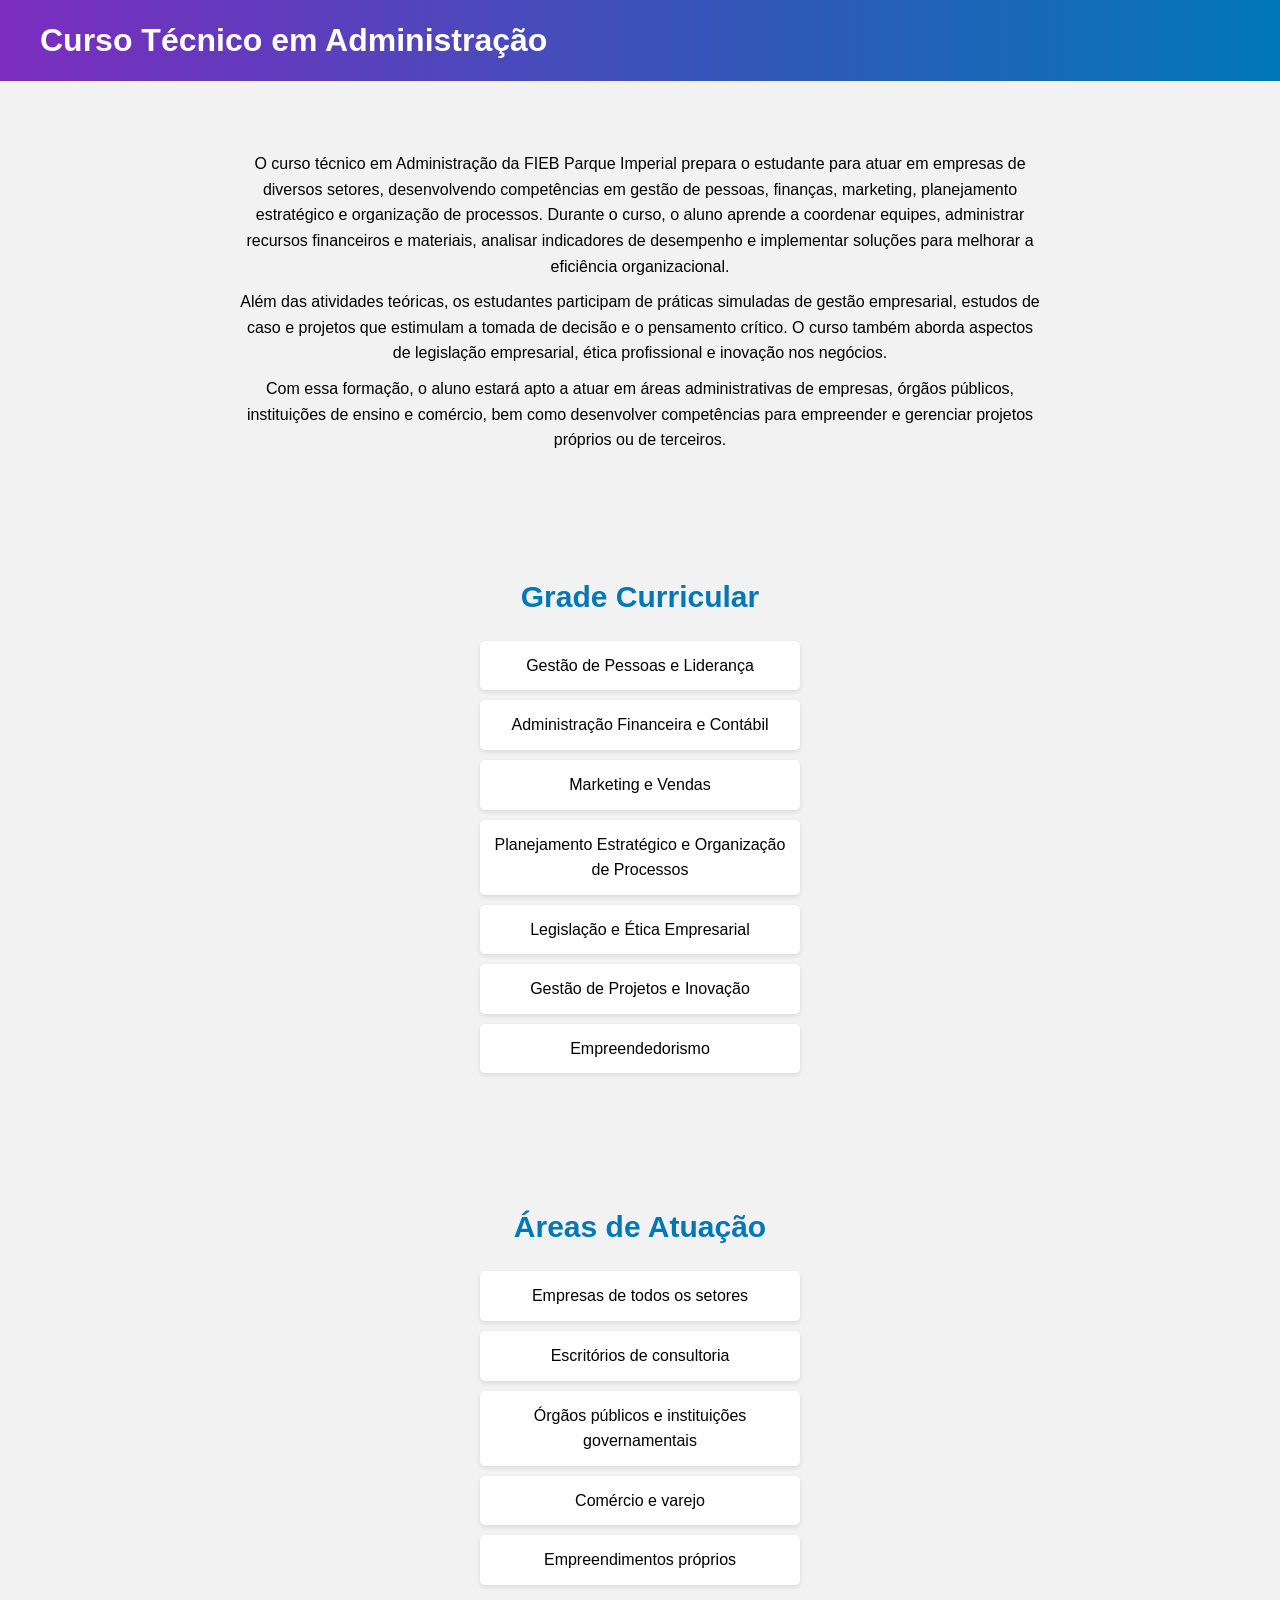
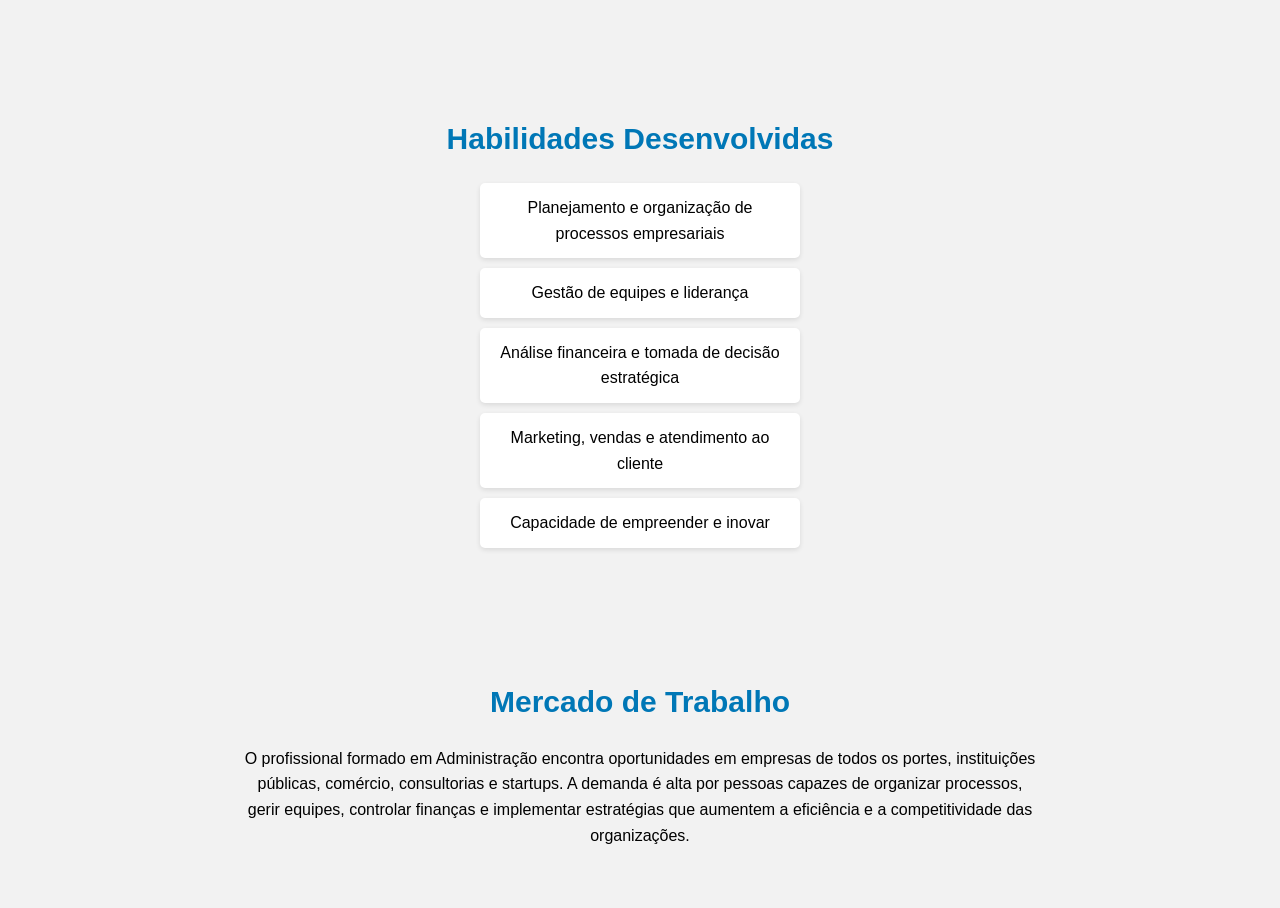
<file: administracao.html>
<!DOCTYPE html>
<html lang="pt-br">

<head>
<meta charset="UTF-8">
<title>Curso de Administração</title>
<link rel="stylesheet" href="style.css">
</head>

<body>

<header>
  <h1>Curso Técnico em Administração</h1>
</header>

<main>
  <section>
    <p>
    O curso técnico em Administração da FIEB Parque Imperial prepara o estudante para atuar em empresas de diversos setores,
    desenvolvendo competências em gestão de pessoas, finanças, marketing, planejamento estratégico e organização de processos.
    Durante o curso, o aluno aprende a coordenar equipes, administrar recursos financeiros e materiais, analisar indicadores de
    desempenho e implementar soluções para melhorar a eficiência organizacional.
    </p>

    <p>
    Além das atividades teóricas, os estudantes participam de práticas simuladas de gestão empresarial, estudos de caso e projetos
    que estimulam a tomada de decisão e o pensamento crítico. O curso também aborda aspectos de legislação empresarial, ética profissional
    e inovação nos negócios.
    </p>

    <p>
    Com essa formação, o aluno estará apto a atuar em áreas administrativas de empresas, órgãos públicos, instituições de ensino
    e comércio, bem como desenvolver competências para empreender e gerenciar projetos próprios ou de terceiros.
    </p>
  </section>

  <section>
    <h2>Grade Curricular</h2>
    <ul>
      <li>Gestão de Pessoas e Liderança</li>
      <li>Administração Financeira e Contábil</li>
      <li>Marketing e Vendas</li>
      <li>Planejamento Estratégico e Organização de Processos</li>
      <li>Legislação e Ética Empresarial</li>
      <li>Gestão de Projetos e Inovação</li>
      <li>Empreendedorismo</li>
    </ul>
  </section>

  <section>
    <h2>Áreas de Atuação</h2>
    <ul>
      <li>Empresas de todos os setores</li>
      <li>Escritórios de consultoria</li>
      <li>Órgãos públicos e instituições governamentais</li>
      <li>Comércio e varejo</li>
      <li>Empreendimentos próprios</li>
    </ul>
  </section>

  <section>
    <h2>Habilidades Desenvolvidas</h2>
    <ul>
      <li>Planejamento e organização de processos empresariais</li>
      <li>Gestão de equipes e liderança</li>
      <li>Análise financeira e tomada de decisão estratégica</li>
      <li>Marketing, vendas e atendimento ao cliente</li>
      <li>Capacidade de empreender e inovar</li>
    </ul>
  </section>

  <section>
    <h2>Mercado de Trabalho</h2>
    <p>
    O profissional formado em Administração encontra oportunidades em empresas de todos os portes, instituições públicas,
    comércio, consultorias e startups. A demanda é alta por pessoas capazes de organizar processos, gerir equipes, controlar
    finanças e implementar estratégias que aumentem a eficiência e a competitividade das organizações.
    </p>
  </section>
</main>

</body>
</html>
</file>
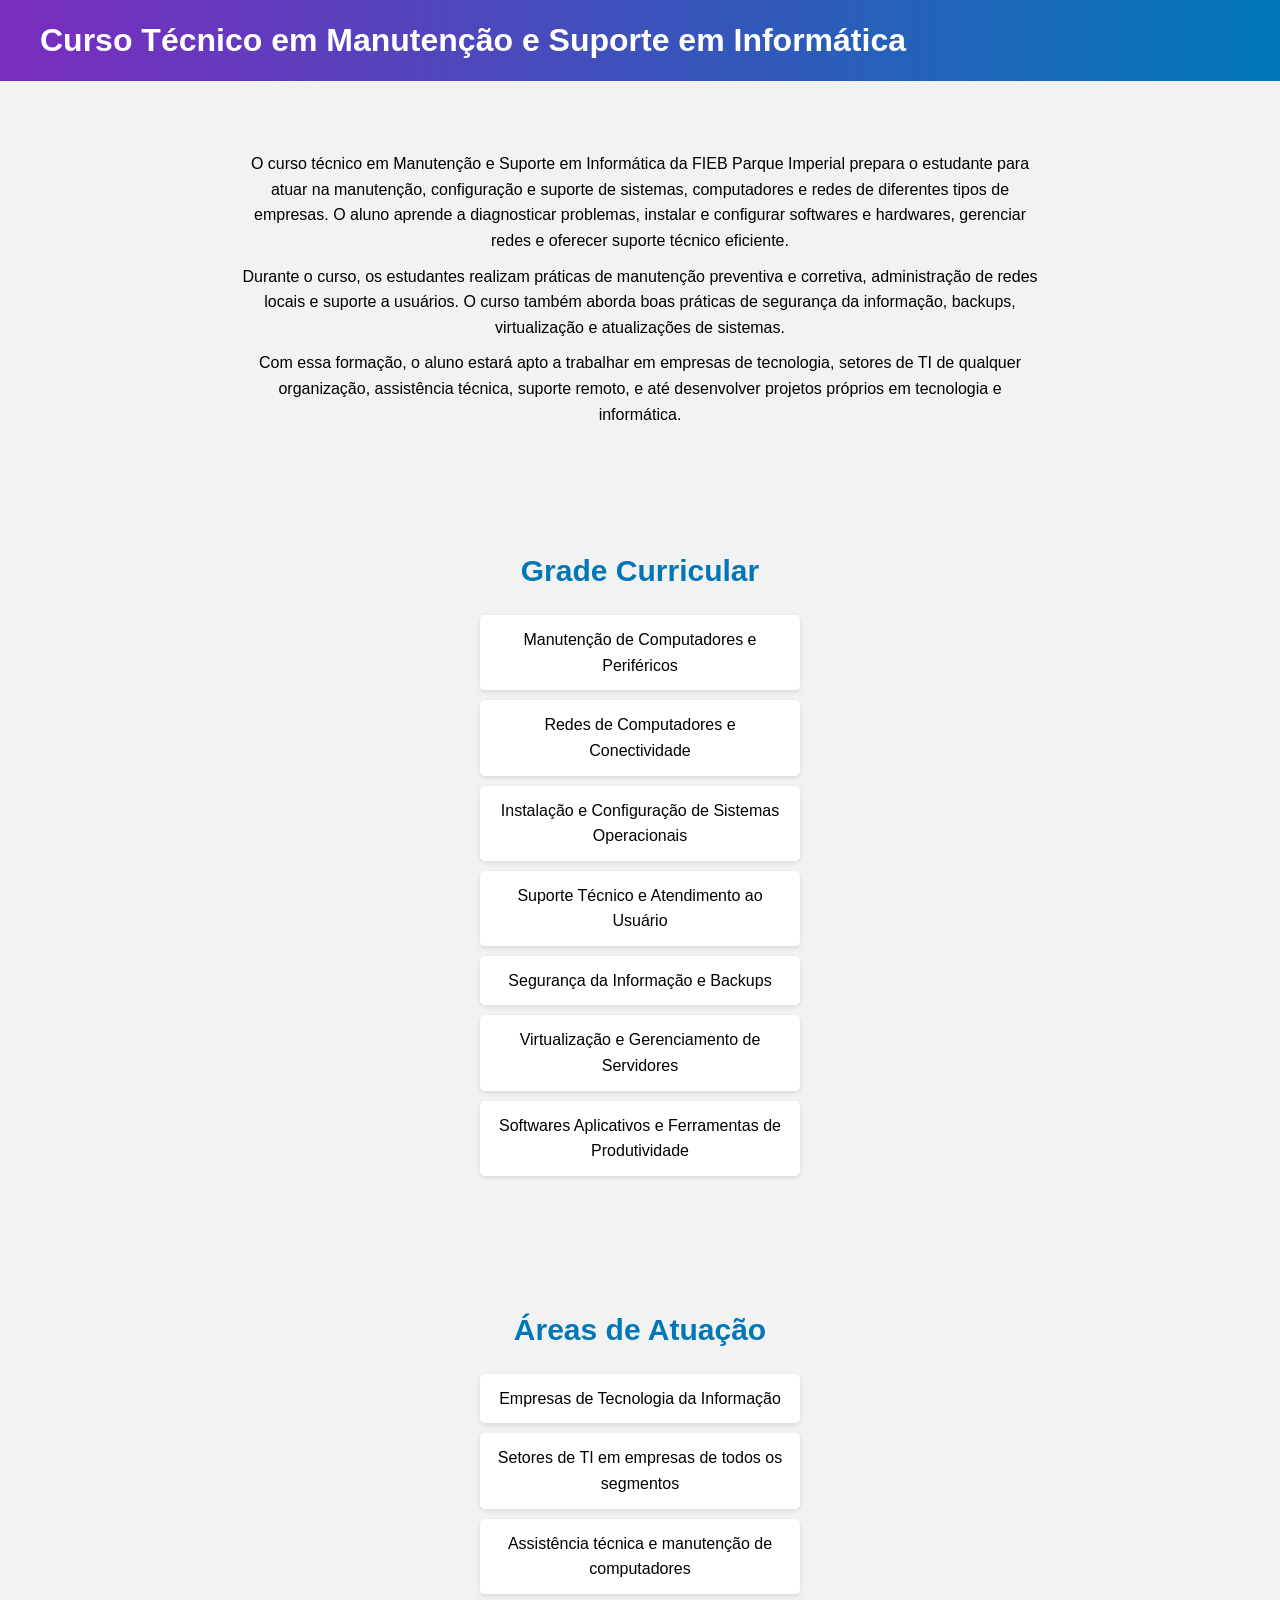
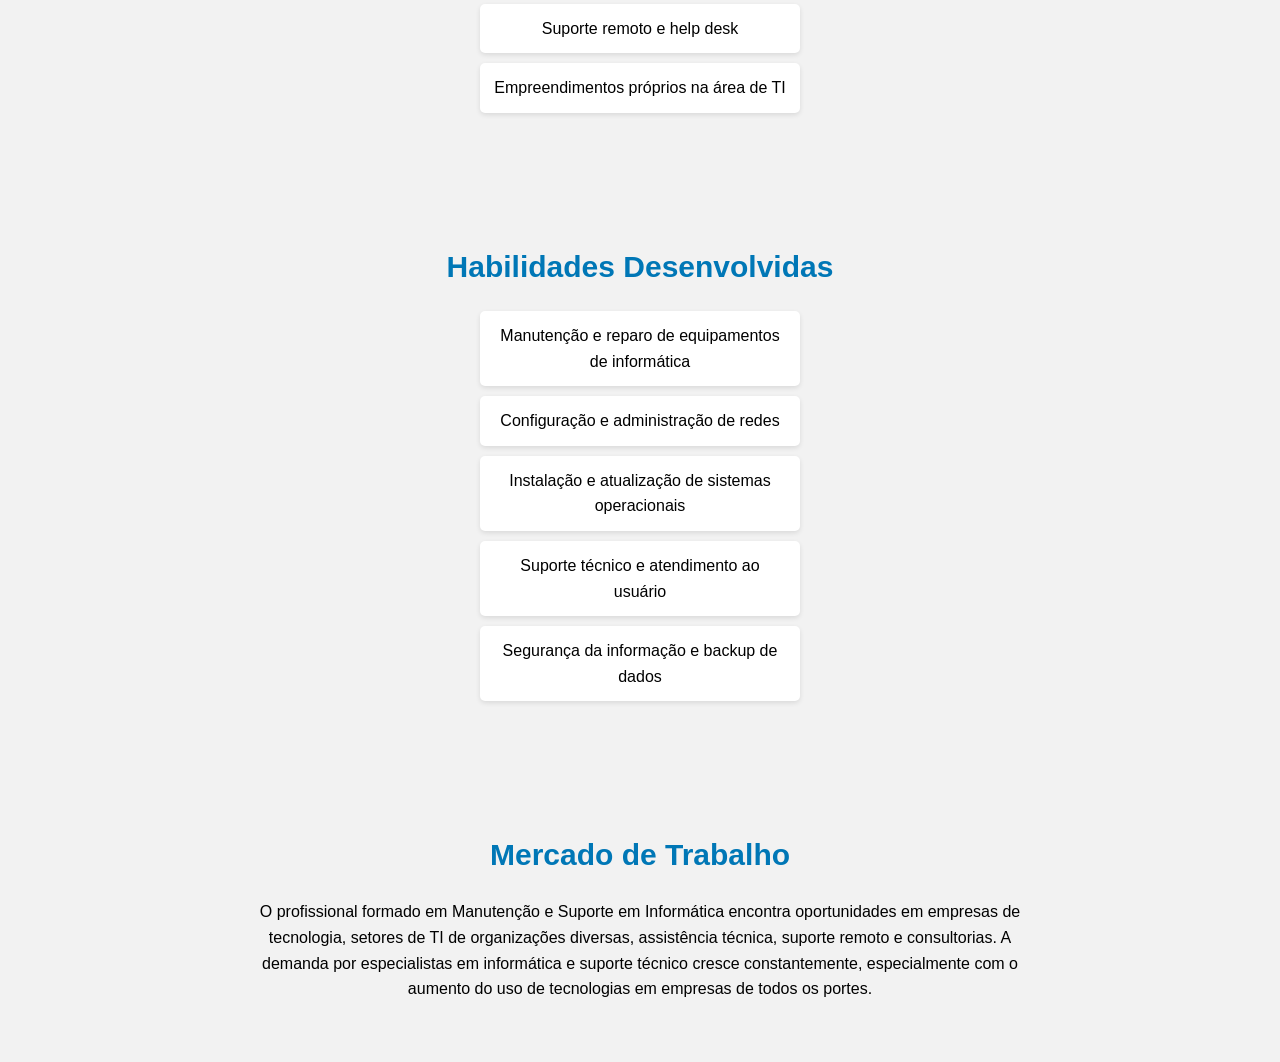
<file: informatica.html>
<!DOCTYPE html>
<html lang="pt-br">

<head>
<meta charset="UTF-8">
<title>Curso de Manutenção e Suporte em Informática</title>
<link rel="stylesheet" href="style.css">
</head>

<body>

<header>
  <h1>Curso Técnico em Manutenção e Suporte em Informática</h1>
</header>

<main>
  <section>
    <p>
    O curso técnico em Manutenção e Suporte em Informática da FIEB Parque Imperial prepara o estudante para atuar na manutenção,
    configuração e suporte de sistemas, computadores e redes de diferentes tipos de empresas. O aluno aprende a diagnosticar problemas,
    instalar e configurar softwares e hardwares, gerenciar redes e oferecer suporte técnico eficiente.
    </p>

    <p>
    Durante o curso, os estudantes realizam práticas de manutenção preventiva e corretiva, administração de redes locais e suporte
    a usuários. O curso também aborda boas práticas de segurança da informação, backups, virtualização e atualizações de sistemas.
    </p>

    <p>
    Com essa formação, o aluno estará apto a trabalhar em empresas de tecnologia, setores de TI de qualquer organização,
    assistência técnica, suporte remoto, e até desenvolver projetos próprios em tecnologia e informática.
    </p>
  </section>

  <section>
    <h2>Grade Curricular</h2>
    <ul>
      <li>Manutenção de Computadores e Periféricos</li>
      <li>Redes de Computadores e Conectividade</li>
      <li>Instalação e Configuração de Sistemas Operacionais</li>
      <li>Suporte Técnico e Atendimento ao Usuário</li>
      <li>Segurança da Informação e Backups</li>
      <li>Virtualização e Gerenciamento de Servidores</li>
      <li>Softwares Aplicativos e Ferramentas de Produtividade</li>
    </ul>
  </section>

  <section>
    <h2>Áreas de Atuação</h2>
    <ul>
      <li>Empresas de Tecnologia da Informação</li>
      <li>Setores de TI em empresas de todos os segmentos</li>
      <li>Assistência técnica e manutenção de computadores</li>
      <li>Suporte remoto e help desk</li>
      <li>Empreendimentos próprios na área de TI</li>
    </ul>
  </section>

  <section>
    <h2>Habilidades Desenvolvidas</h2>
    <ul>
      <li>Manutenção e reparo de equipamentos de informática</li>
      <li>Configuração e administração de redes</li>
      <li>Instalação e atualização de sistemas operacionais</li>
      <li>Suporte técnico e atendimento ao usuário</li>
      <li>Segurança da informação e backup de dados</li>
    </ul>
  </section>

  <section>
    <h2>Mercado de Trabalho</h2>
    <p>
    O profissional formado em Manutenção e Suporte em Informática encontra oportunidades em empresas de tecnologia,
    setores de TI de organizações diversas, assistência técnica, suporte remoto e consultorias. A demanda por especialistas em
    informática e suporte técnico cresce constantemente, especialmente com o aumento do uso de tecnologias em empresas de todos os portes.
    </p>
  </section>
</main>

</body>
</html>
</file>
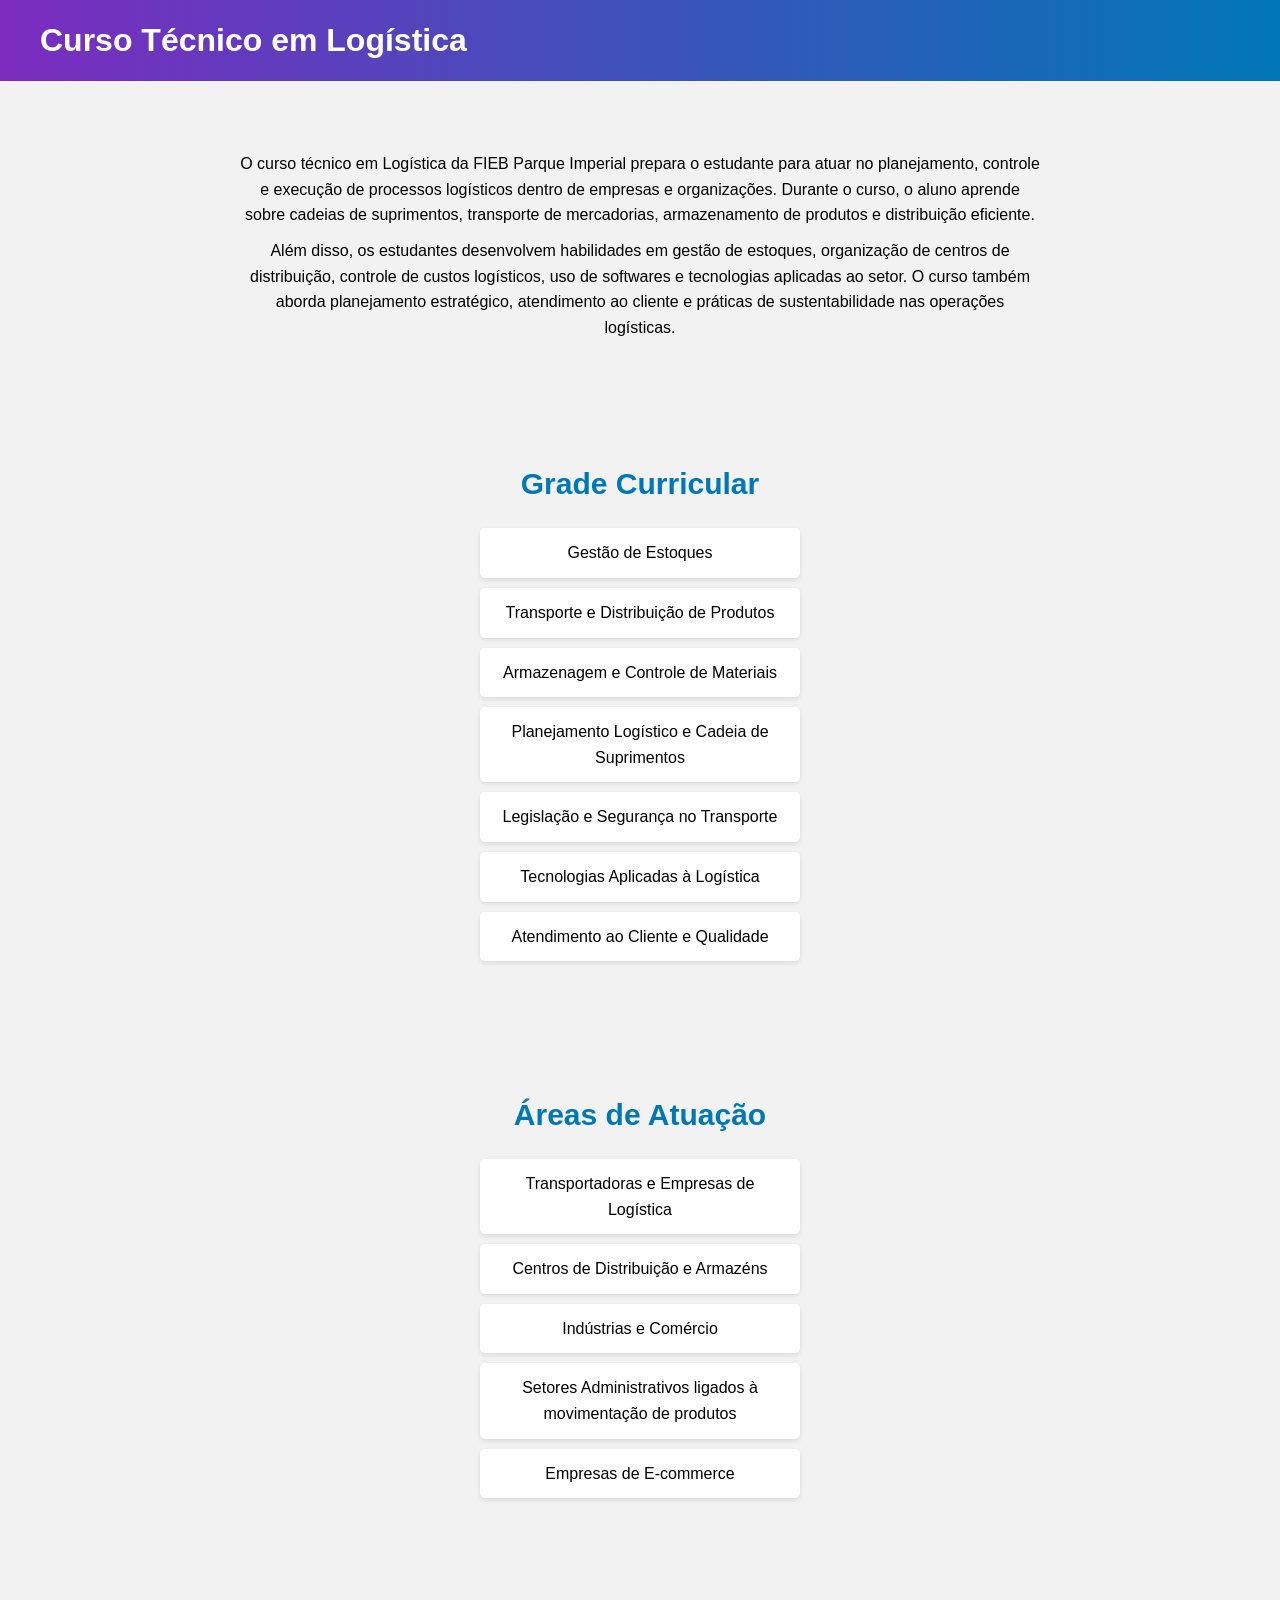
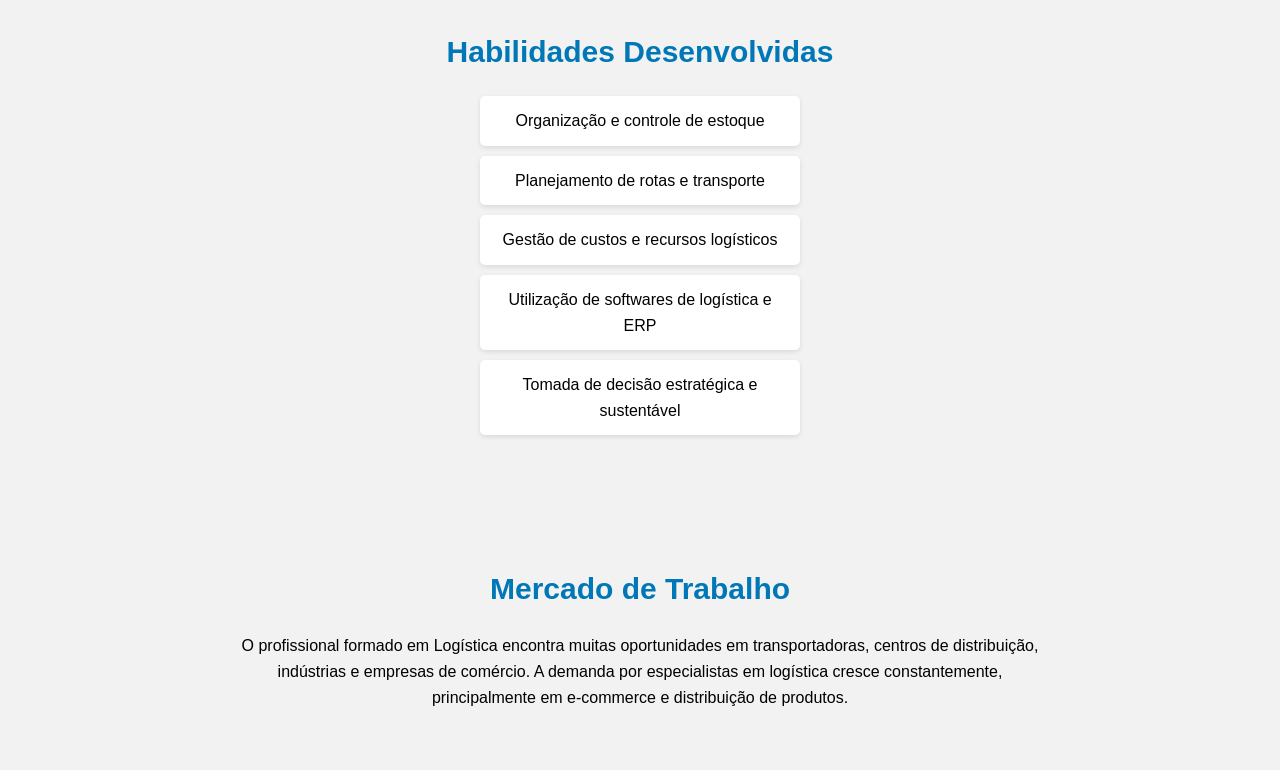
<file: logistica.html>
<!DOCTYPE html>
<html lang="pt-br">

<head>
<meta charset="UTF-8">
<title>Curso de Logística - FIEB</title>
<link rel="stylesheet" href="style.css">
</head>

<body>

<header>
<h1>Curso Técnico em Logística</h1>
</header>



<section>
<p>
O curso técnico em Logística da FIEB Parque Imperial prepara o estudante para atuar no planejamento,
controle e execução de processos logísticos dentro de empresas e organizações. Durante o curso,
o aluno aprende sobre cadeias de suprimentos, transporte de mercadorias, armazenamento de produtos
e distribuição eficiente.
</p>

<p>
Além disso, os estudantes desenvolvem habilidades em gestão de estoques, organização de centros de
distribuição, controle de custos logísticos, uso de softwares e tecnologias aplicadas ao setor.
O curso também aborda planejamento estratégico, atendimento ao cliente e práticas de sustentabilidade
nas operações logísticas.
</p>
</section>

<section>
<h2>Grade Curricular</h2>
<ul>
<li>Gestão de Estoques</li>
<li>Transporte e Distribuição de Produtos</li>
<li>Armazenagem e Controle de Materiais</li>
<li>Planejamento Logístico e Cadeia de Suprimentos</li>
<li>Legislação e Segurança no Transporte</li>
<li>Tecnologias Aplicadas à Logística</li>
<li>Atendimento ao Cliente e Qualidade</li>
</ul>
</section>

<section>
<h2>Áreas de Atuação</h2>
<ul>
<li>Transportadoras e Empresas de Logística</li>
<li>Centros de Distribuição e Armazéns</li>
<li>Indústrias e Comércio</li>
<li>Setores Administrativos ligados à movimentação de produtos</li>
<li>Empresas de E-commerce</li>
</ul>
</section>

<section>
<h2>Habilidades Desenvolvidas</h2>
<ul>
<li>Organização e controle de estoque</li>
<li>Planejamento de rotas e transporte</li>
<li>Gestão de custos e recursos logísticos</li>
<li>Utilização de softwares de logística e ERP</li>
<li>Tomada de decisão estratégica e sustentável</li>
</ul>
</section>

<section>
<h2>Mercado de Trabalho</h2>
<p>
O profissional formado em Logística encontra muitas oportunidades em transportadoras,
centros de distribuição, indústrias e empresas de comércio. A demanda por especialistas
em logística cresce constantemente, principalmente em e-commerce e distribuição de produtos.
</p>
</section>

</body>
</html>
</file>
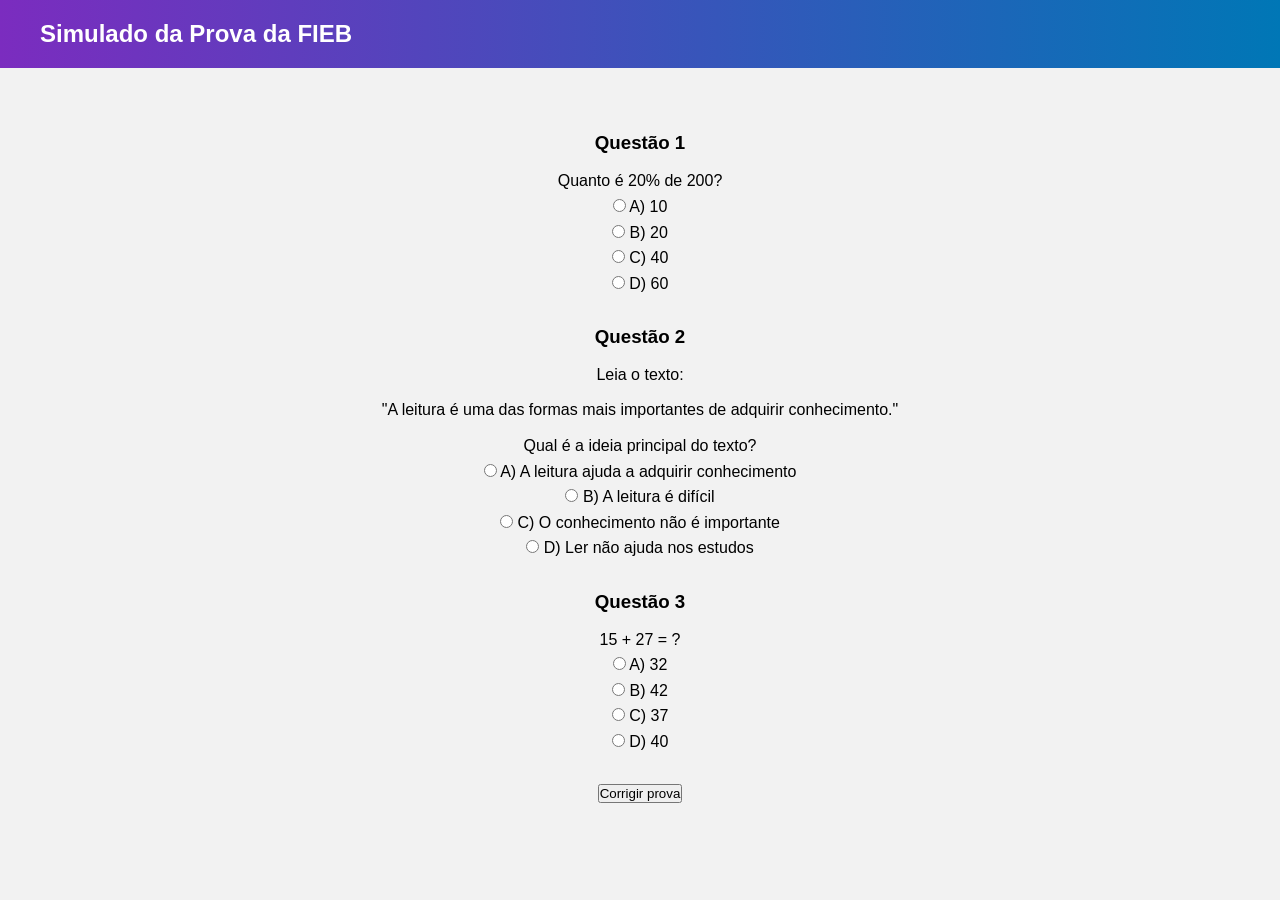
<file: prova-fieb.html>
<!DOCTYPE html>
<html lang="pt-br">

<head>

<meta charset="UTF-8">
<title>Prova exemplo FIEB</title>
<link rel="stylesheet" href="style.css">

<script>

function corrigir(){

let pontos = 0

let q1 = document.querySelector('input[name="q1"]:checked')
let q2 = document.querySelector('input[name="q2"]:checked')
let q3 = document.querySelector('input[name="q3"]:checked')

if(q1 && q1.value == "c"){pontos++}
if(q2 && q2.value == "a"){pontos++}
if(q3 && q3.value == "b"){pontos++}

document.getElementById("resultado").innerHTML =
"Você acertou " + pontos + " de 3 questões"

}

</script>

</head>

<body>

<header>

<h2>Simulado da Prova da FIEB</h2>

</header>

<section>

<h3>Questão 1</h3>

<p>Quanto é 20% de 200?</p>

<label><input type="radio" name="q1" value="a"> A) 10</label><br>
<label><input type="radio" name="q1" value="b"> B) 20</label><br>
<label><input type="radio" name="q1" value="c"> C) 40</label><br>
<label><input type="radio" name="q1" value="d"> D) 60</label>

<br><br>

<h3>Questão 2</h3>

<p>Leia o texto:</p>

<p>
"A leitura é uma das formas mais importantes
de adquirir conhecimento."
</p>

<p>Qual é a ideia principal do texto?</p>

<label><input type="radio" name="q2" value="a"> A) A leitura ajuda a adquirir conhecimento</label><br>
<label><input type="radio" name="q2" value="b"> B) A leitura é difícil</label><br>
<label><input type="radio" name="q2" value="c"> C) O conhecimento não é importante</label><br>
<label><input type="radio" name="q2" value="d"> D) Ler não ajuda nos estudos</label>

<br><br>

<h3>Questão 3</h3>

<p>15 + 27 = ?</p>

<label><input type="radio" name="q3" value="a"> A) 32</label><br>
<label><input type="radio" name="q3" value="b"> B) 42</label><br>
<label><input type="radio" name="q3" value="c"> C) 37</label><br>
<label><input type="radio" name="q3" value="d"> D) 40</label>

<br><br>

<button onclick="corrigir()">Corrigir prova</button>

<h2 id="resultado"></h2>

</section>

</body>

</html>
</file>
<file: style.css>
/* RESET */

*{
margin:0;
padding:0;
box-sizing:border-box;
}

body{
font-family:Arial, Helvetica, sans-serif;
background:#f2f2f2;
text-align:center;
line-height:1.6;
}

/* HEADER */

header{
display:flex;
justify-content:space-between;
align-items:center;
background:linear-gradient(90deg,#7b2cbf,#0077b6);
padding:15px 40px;
color:white;
}

.logo{
font-size:22px;
font-weight:bold;
}

nav a{
color:white;
margin:15px;
text-decoration:none;
font-weight:bold;
font-size:18px;
transition:0.3s;
}

nav a:hover{
color:yellow;
}

/* BANNER */

.banner{
position:relative;
height:400px;
overflow:hidden;
}

.banner img{
width:100%;
height:400px;
object-fit:cover;
filter:brightness(60%);
}

.banner-text{
position:absolute;
top:50%;
left:50%;
transform:translate(-50%,-50%);
color:white;
}

.banner-text h1{
font-size:40px;
margin-bottom:10px;
}

.banner-text p{
font-size:20px;
}

/* SECTIONS */

section{
padding:60px 20px;
}

section h2{
color:#0077b6;
margin-bottom:20px;
font-size:30px;
}

/* PARÁGRAFOS */

section p{
max-width:800px;
margin:auto;
margin-top:10px;
}

/* CARDS */

.cards{
display:flex;
justify-content:center;
flex-wrap:wrap;
gap:25px;
margin-top:30px;
}

.card{
background:white;
padding:25px;
border-radius:10px;
width:260px;
box-shadow:0 5px 15px rgba(0,0,0,0.2);
transition:0.3s;
}

.card:hover{
transform:translateY(-8px);
}

.card img{
width:100%;
height:160px;
object-fit:cover;
border-radius:10px;
}

.card h3{
color:#0077b6;
margin-top:10px;
}

.card p{
font-size:14px;
margin-top:10px;
}

/* BOTÃO */

.card a{
display:inline-block;
margin-top:15px;
background:#0077b6;
color:white;
padding:10px 20px;
text-decoration:none;
border-radius:5px;
font-weight:bold;
transition:0.3s;
}

.card a:hover{
background:#023e8a;
transform:scale(1.05);
}

/* LISTAS */

ul{
list-style:none;
padding:0;
margin-top:20px;
}

ul li{
background:white;
margin:10px auto;
padding:12px;
width:320px;
border-radius:5px;
box-shadow:0 2px 5px rgba(0,0,0,0.1);
}

/* IMAGENS */

img{
margin-top:20px;
border-radius:10px;
max-width:100%;
}

/* SEÇÃO PROVAS */

#provas{
background:#e8f4ff;
}

#provas h2{
color:#023e8a;
}

/* PÁGINA ESTUDAR */

.estudar-container{
max-width:900px;
margin:auto;
text-align:left;
}

.estudar-container h3{
margin-top:30px;
color:#444;
font-size:22px;
}

.estudar-container p{
margin-top:10px;
}

.estudar-container img{
display:block;
margin:30px auto;
max-width:500px;
border-radius:10px;
}

/* FOOTER */

footer{
background:#0077b6;
color:white;
padding:20px;
margin-top:40px;
font-size:14px;
}

/* SCROLL SUAVE */

html{
scroll-behavior:smooth;
}

/* RESPONSIVO (CELULAR) */

@media(max-width:768px){

header{
flex-direction:column;
}

nav{
margin-top:10px;
}

nav a{
display:block;
margin:10px;
}

.cards{
flex-direction:column;
align-items:center;
}

.banner{
height:300px;
}

.banner img{
height:300px;
}

.banner-text h1{
font-size:28px;
}

.banner-text p{
font-size:16px;
}

ul li{
width:90%;
}

section img{
max-width:90%;
}

.estudar-container{
padding:10px;
}

}
</file>
